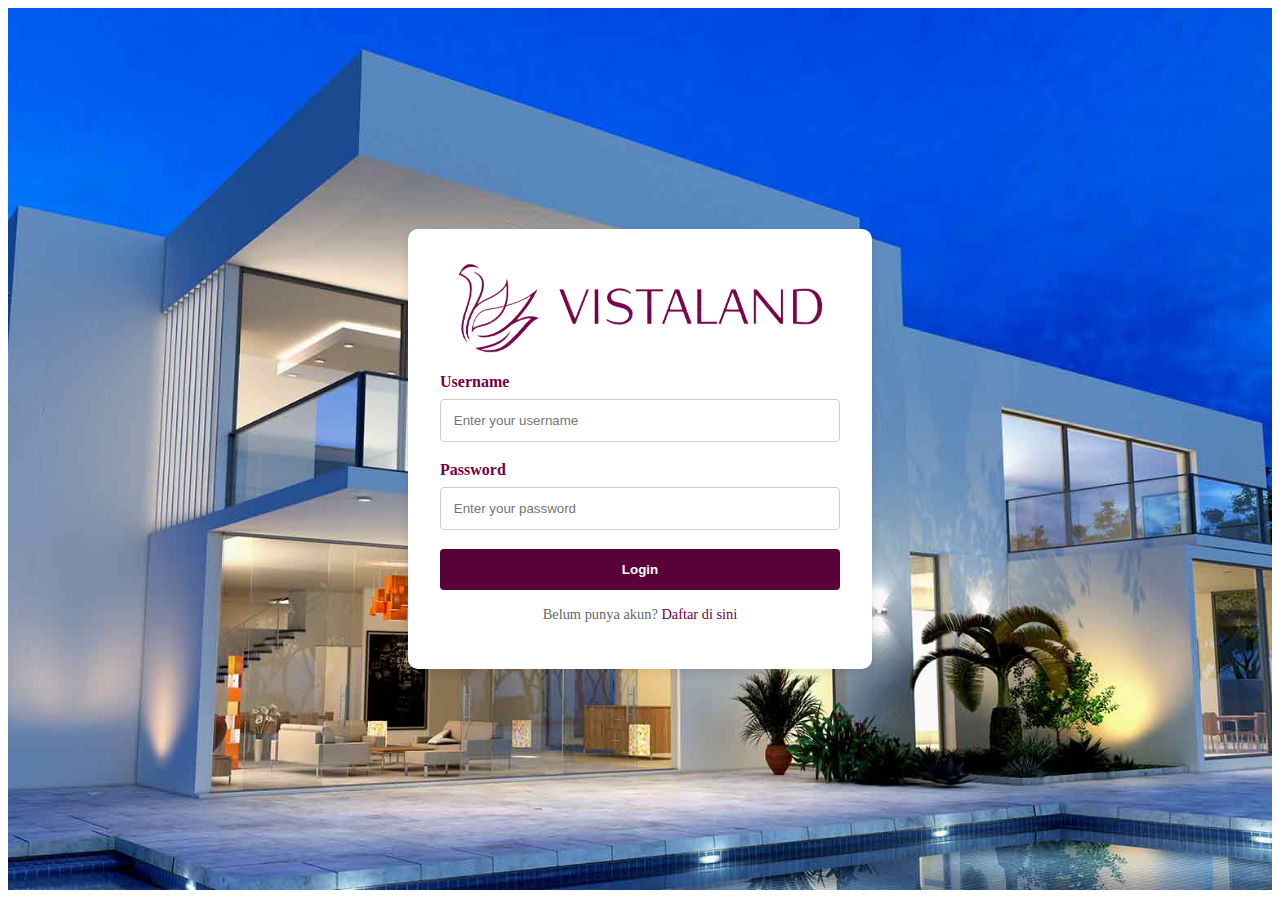
<file: Login/login.html>
<!DOCTYPE html>
<html lang="en">
  <head>
    <meta charset="UTF-8" />
    <meta name="viewport" content="width=device-width, initial-scale=1.0" />
    <link rel="stylesheet" href="login.css" />
    <title>Login</title>
  </head>
  <body>
    <!-- Login Section -->
    <section class="login">
      <div class="login-container">
        <div class="logo">
          <img src="../img/Logo/logo.png" alt="" />
        </div>
        <br />
        <form action="#" method="post" class="login-form">
          <div class="form-group">
            <label for="username">Username</label>
            <input
              type="text"
              id="username"
              name="username"
              placeholder="Enter your username"
              required
            />
          </div>
          <div class="form-group">
            <label for="password">Password</label>
            <input
              type="password"
              id="password"
              name="password"
              placeholder="Enter your password"
              required
            />
          </div>
          <button type="submit" class="btn">Login</button>
          <p class="signup-link">
            Belum punya akun?
            <a href="../Sign Up/signup.html">Daftar di sini</a>
          </p>
        </form>
      </div>
    </section>
  </body>
</html>
</file>
<file: Login/login.css>
/* Login Page Styling */
.login {
  min-height: 98vh;
  display: flex;
  align-items: center;
  justify-content: center;
  background-image: url("../img/rumah/home-6.jpg");
  background-size: cover;
  background-position: center;
  background-repeat: no-repeat;
  position: relative;
}

.login-container {
  background: #ffffff;
  padding: 2rem;
  box-shadow: 0 4px 10px rgba(0, 0, 0, 0.1);
  border-radius: 10px;
  width: 100%;
  max-width: 400px;
  text-align: center;
}

.login-container .logo {
  display: flex;
  align-items: center;
  height: 100%;
  padding: 0 1rem;
  transition: 0.5s;
}

.login-container .logo img {
  width: 23rem;
  margin: 0;
}

.login-form .form-group {
  margin-bottom: 1.2rem;
  text-align: left;
}

.login-form label {
  display: block;
  font-weight: 600;
  margin-bottom: 0.5rem;
  color: #730046;
}

.login-form input {
  width: 93%;
  padding: 0.8rem;
  border: 1px solid #ccc;
  border-radius: 4px;
}

.login-form .btn {
  display: block;
  width: 100%;
  padding: 0.8rem;
  background: #5a0038;
  color: #fff;
  font-weight: bold;
  border: none;
  border-radius: 4px;
  cursor: pointer;
}

.login-form .btn:hover {
  background: #730046;
}

.signup-link {
  margin-top: 1rem;
  font-size: 0.9rem;
  color: #666;
}

.signup-link a {
  color: #730046;
  text-decoration: none;
}

.signup-link a:hover {
  text-decoration: underline;
}
</file>
